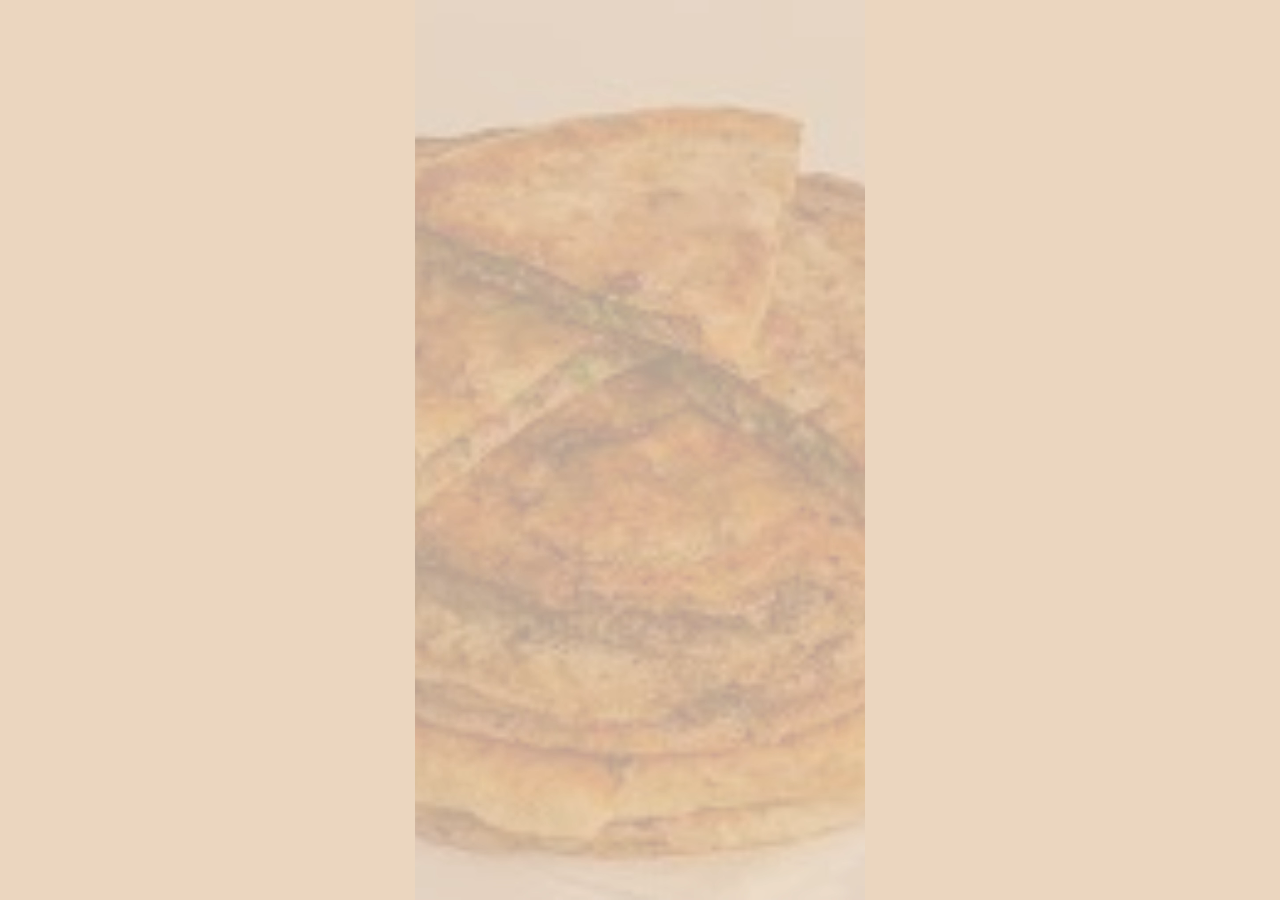
<file: html/7waw4y.html>
<!DOCTYPE html>
<html lang="en">

<head>
    <meta charset="UTF-8">
    <meta http-equiv="X-UA-Compatible" content="IE=edge">
    <meta name="viewport" content="width=device-width, initial-scale=1.0">
    <title>Document</title>
    <link href="../css/section.css" rel="stylesheet">
</head>

<body>
    <div id="background">
        <video width="100%" height="100%" autoplay>
            <source src="../New/7waw4y.mp4" type="video/mp4">
            Your browser does not support the video tag.
        </video>
    </div>
</body>

</html>
</file>
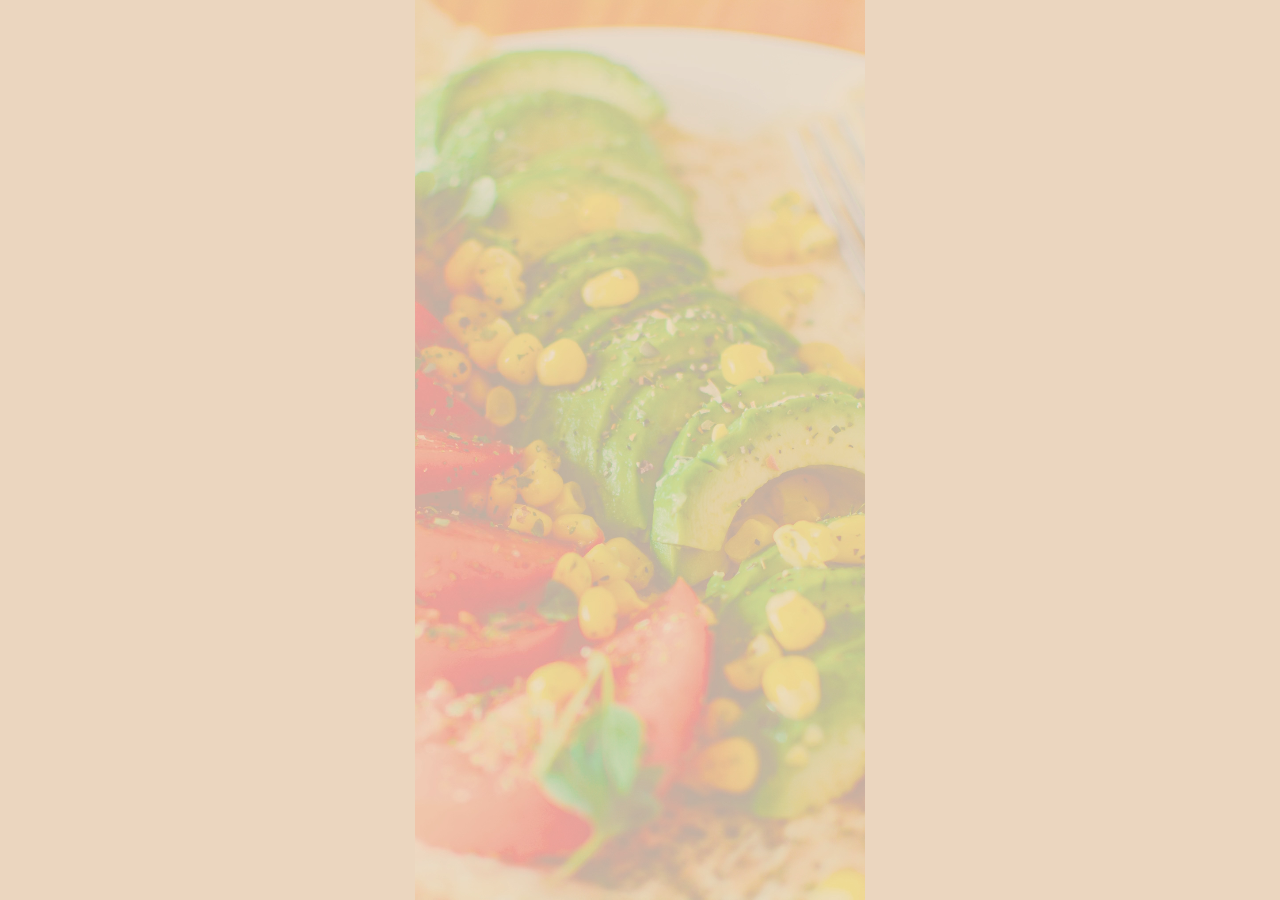
<file: html/adds.html>
<!DOCTYPE html>
<html lang="en">

<head>
    <meta charset="UTF-8">
    <meta http-equiv="X-UA-Compatible" content="IE=edge">
    <meta name="viewport" content="width=device-width, initial-scale=1.0">
    <title>Document</title>
    <link href="../css/section.css" rel="stylesheet">
</head>

<body>
    <div id="background">
        <video width="100%" height="100%" autoplay>
            <source src="../New/adds.mp4" type="video/mp4">
            Your browser does not support the video tag.
        </video>
    </div>
</body>

</html>
</file>
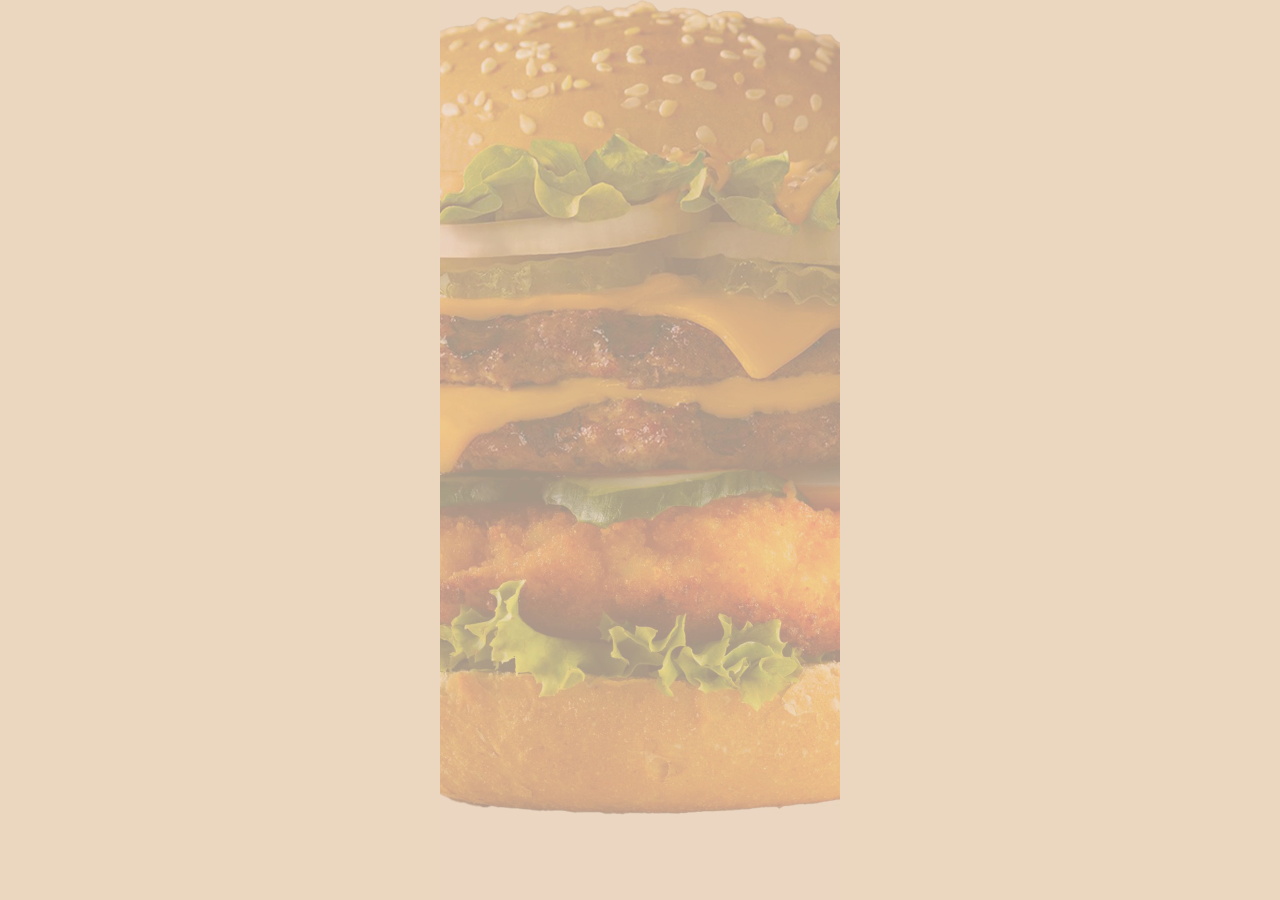
<file: html/burger.html>
<!DOCTYPE html>
<html lang="en">

<head>
    <meta charset="UTF-8">
    <meta http-equiv="X-UA-Compatible" content="IE=edge">
    <meta name="viewport" content="width=device-width, initial-scale=1.0">
    <title>Document</title>
    <link href="../css/section.css" rel="stylesheet">
</head>

<body>
    <div id="background">
        <video width="100%" height="100%" autoplay>
            <source src="../New/bergur shoma.mp4" type="video/mp4">
            Your browser does not support the video tag.
        </video>
    </div>
</body>

</html>
</file>
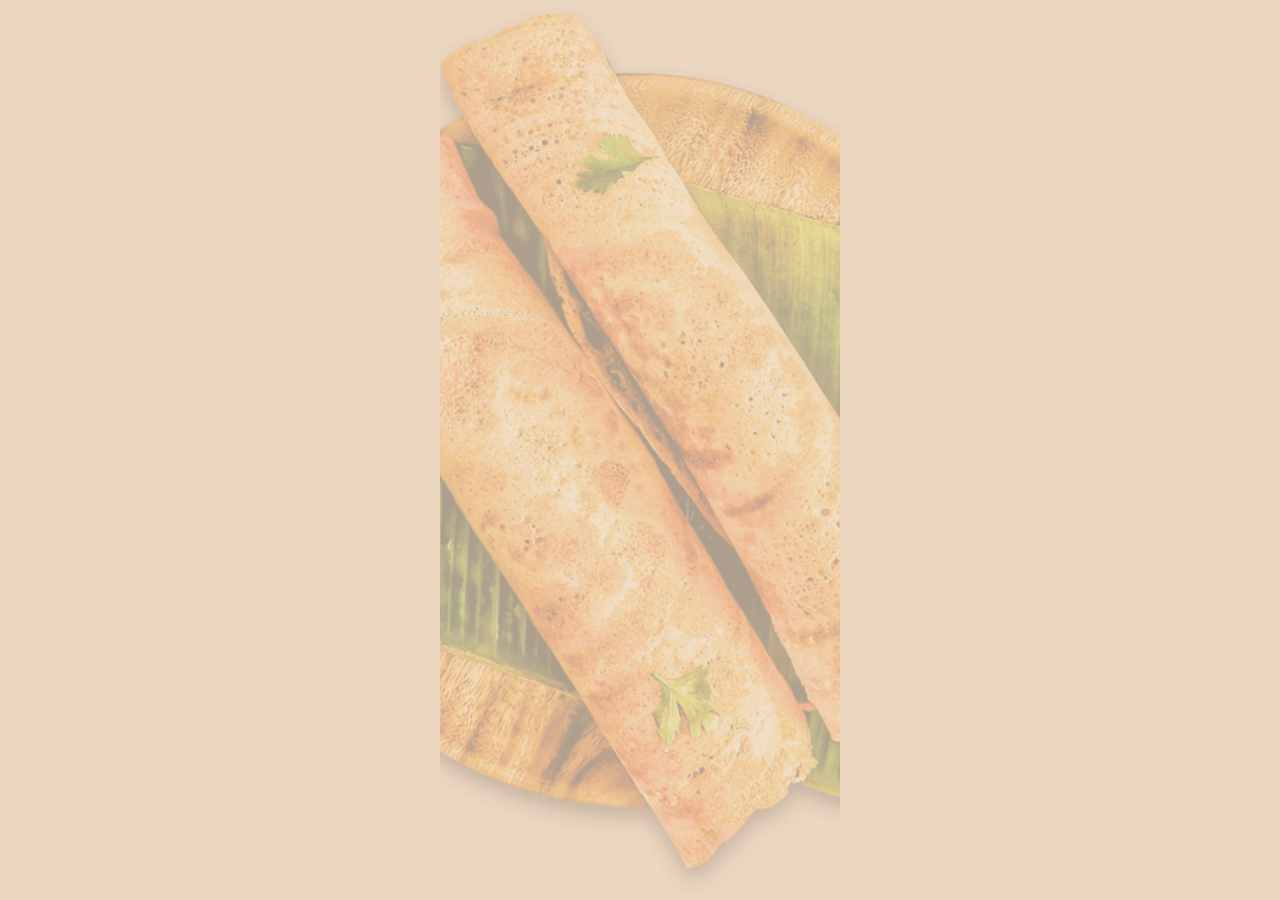
<file: html/meetchiken.html>
<!DOCTYPE html>
<html lang="en">

<head>
    <meta charset="UTF-8">
    <meta http-equiv="X-UA-Compatible" content="IE=edge">
    <meta name="viewport" content="width=device-width, initial-scale=1.0">
    <title>Document</title>
    <link href="../css/section.css" rel="stylesheet">
</head>

<body>
    <div id="background">
        <video width="100%" height="100%" autoplay>
            <source src="../New/meet and chiken .mp4" type="video/mp4">
            Your browser does not support the video tag.
        </video>
    </div>
</body>

</html>
</file>
<file: css/section.css>
* {
  padding: 0;
  margin: 0;
}

#background {
  padding: 0;
  background-color: #ebd6bf;
  width: 100%;
  height: 100vh;
  display: flex;
  justify-content: center;
}
</file>
